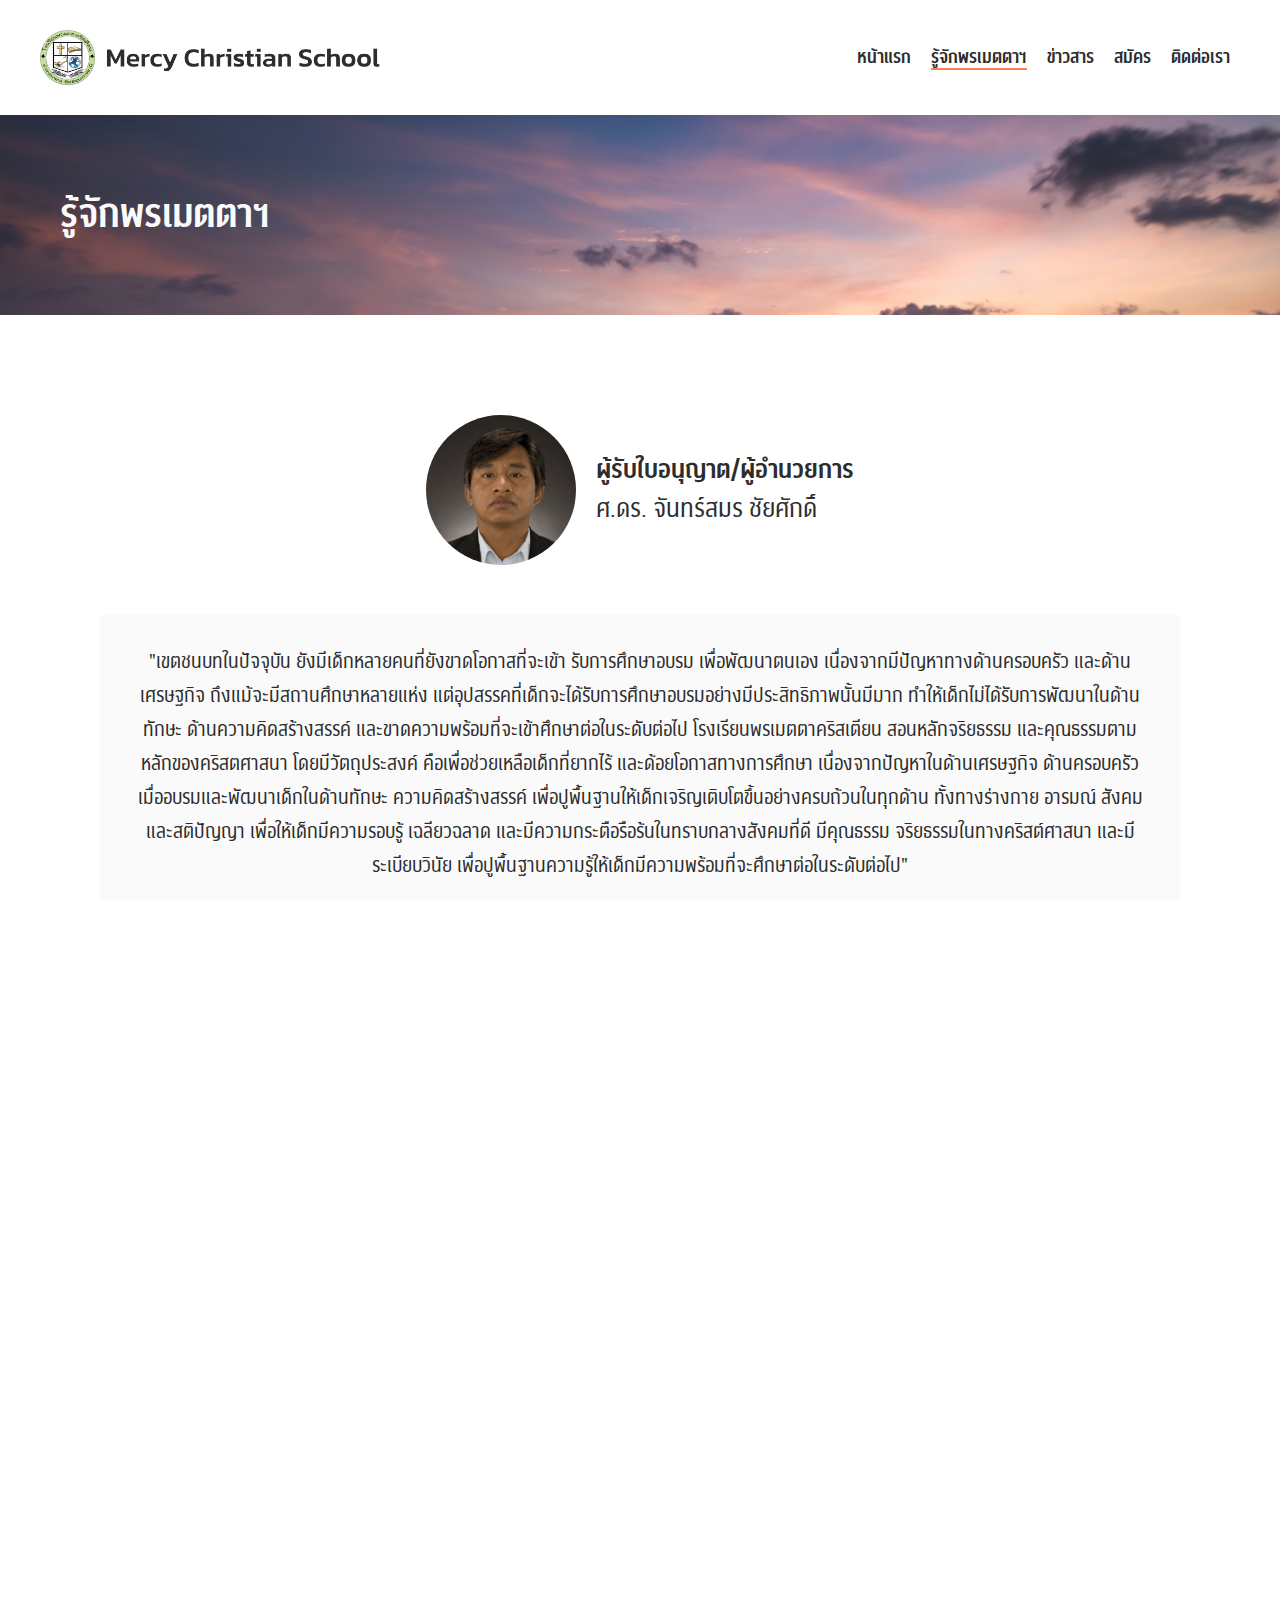
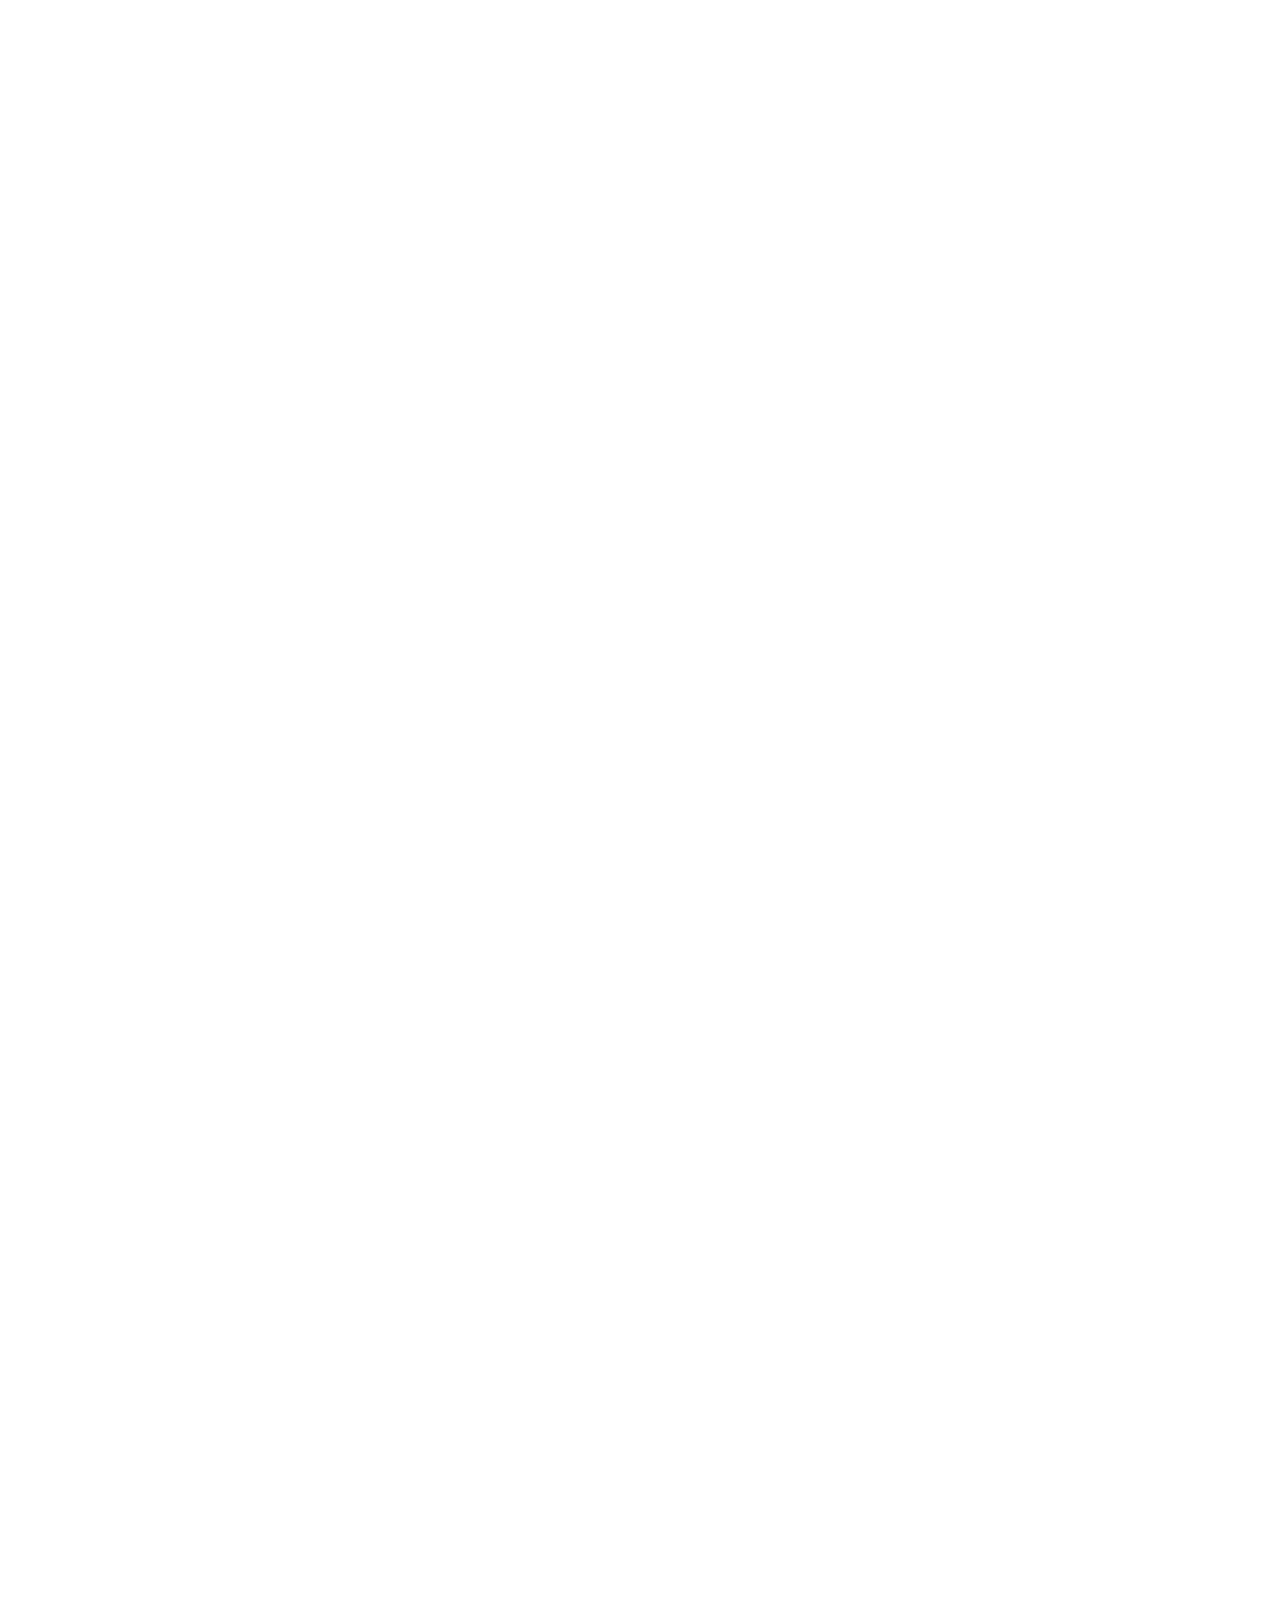
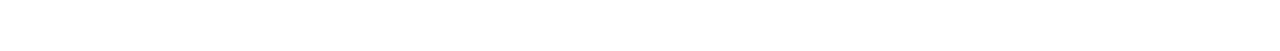
<file: about.html>
<!DOCTYPE html>
<html lang="en">
<head>
    <meta charset="UTF-8">
    <meta http-equiv="X-UA-Compatible" content="IE=edge">
    <meta name="viewport" content="width=device-width, initial-scale=1.0">
    <link rel="stylesheet" href="./assets/style.css" type="text/css">
    <link rel="stylesheet" href="https://cdnjs.cloudflare.com/ajax/libs/font-awesome/4.7.0/css/font-awesome.min.css">
    <title>Mercy Christian School</title>
</head>
<body>
    <header>
        <nav>
            <div class="nav-container">
                <div class="nav-logo"><a href="./index.html" class="nav-link"></a></div>
                <div class="nav-hamburger" onclick="toggleMenu()">
                    <div class="nav-hamburger-line"></div>
                    <div class="nav-hamburger-line"></div>
                    <div class="nav-hamburger-line"></div>
                </div>
                <ul class="nav-menu">
                    <li><a href="./index.html" class="nav-a">หน้าแรก</a></li>
                    <li><a href="#hero-about" class="nav-a current-page">รู้จักพรเมตตาฯ</a></li>
                    <li><a href="./news.html" class="nav-a">ข่าวสาร</a></li>
                    <li><a href="./registration.html" class="nav-a">สมัคร</a></li>
                    <li><a href="./contact.html" class="nav-a">ติดต่อเรา</a></li>
                </ul>
            </div>  
        </nav>
    </header>
    <section class="about-hero" id="hero-about">
        <div class="about-hero-container">
            <h1 class="hero-title">รู้จักพรเมตตาฯ</h1>
        </div>
    </section>
    <section class="about-director">
        <div class="about-director-container">
            <div class="about-director-profile">
                <img src="./assets/img/chan-profile.jpg" alt="Director of MCS">
                <div class="director-profile-text">
                    <p>ผู้รับใบอนุญาต/ผู้อำนวยการ</p>
                    <p>ศ.ดร. จันทร์สมร ชัยศักดิ์</p>
                </div>
            </div>
            <div class="director-quote">
                <p>"เขตชนบทในปัจจุบัน ยังมีเด็กหลายคนที่ยังขาดโอกาสที่จะเข้า รับการศึกษาอบรม เพื่อพัฒนาตนเอง เนื่องจากมีปัญหาทางด้านครอบครัว และด้านเศรษฐกิจ ถึงแม้จะมีสถานศึกษาหลายแห่ง แต่อุปสรรคที่เด็กจะได้รับการศึกษาอบรมอย่างมีประสิทธิภาพนั้นมีมาก ทำให้เด็กไม่ได้รับการพัฒนาในด้านทักษะ ด้านความคิดสร้างสรรค์ และขาดความพร้อมที่จะเข้าศึกษาต่อในระดับต่อไป โรงเรียนพรเมตตาคริสเตียน สอนหลักจริยธรรม และคุณธรรมตามหลักของคริสตศาสนา โดยมีวัตถุประสงค์ คือเพื่อช่วยเหลือเด็กที่ยากไร้ และด้อยโอกาสทางการศึกษา เนื่องจากปัญหาในด้านเศรษฐกิจ ด้านครอบครัว เมื่ออบรมและพัฒนาเด็กในด้านทักษะ ความคิดสร้างสรรค์ เพื่อปูพื้นฐานให้เด็กเจริญเติบโตขึ้นอย่างครบถ้วนในทุกด้าน ทั้งทางร่างกาย อารมณ์ สังคมและสติปัญญา เพื่อให้เด็กมีความรอบรู้ เฉลียวฉลาด และมีความกระตือรือร้นในทราบกลางสังคมที่ดี มีคุณธรรม จริยธรรมในทางคริสต์ศาสนา และมีระเบียบวินัย เพื่อปูพื้นฐานความรู้ให้เด็กมีความพร้อมที่จะศึกษาต่อในระดับต่อไป"</p>
            </div>
        </div>
    </section>
    <section class="about-vm">
        <div class="about-vm-container">
            <div class="vision">
                <p class="para-title">วิสัยทัศน์ของเรา</p>
                <p class="general-description">โรงเรียนพรเมตตาคริสเตียนมุ่งพัฒนาผู้เรียนให้มีความรู้ควบคู่คุณธรรม มีระเบียบวินัย รักความเป็นไทย</p>
            </div>
            <div class="mission">
                <p class="para-title">หน้าที่ของเรา</p>
                <ul class="mission-list general-description">
                    <li>พัฒนาคุณภาพผู้เรียนให้มีความรู้ความสามารถ และมีทักษะที่จำเป็นตามหลักสูตร</li>
                    <li>ส่งเสริมผู้เรียนให้เป็นคนดี มีวินัย มีคุณธรรม จริยธรรม และเป็นแบบอย่างที่ดีของสังคม</li>
                    <li>ส่งเสริมให้ผู้เรียนมีความภูมิใจในท้องถิ่น ความเป็นไทย ยอมรับที่จะอยู่ร่วมกันบนความแตกต่างและหลากหลาย อย่างมีความสุข</li>
                    <li>พัฒนาระบบบริหารจัดการของโรงเรียนโดยใช้เทคโนโลยีสารสนเทศที่มีประสิทธิภาพและจัดสภาพแวดล้อมที่เอื้อต่อการเรียนรู้</li>
                    <li>ส่งเสริมพัฒนาครูและบุคลากรทางการศึกษาให้มีศักยภาพด้านวิชาการ มีจรรยาบรรณวิชาชีพ และจัดสวัสดิการตามความเหมาะสม</li>
                    <li>พัฒนากระบวนการจัดการเรียนการสอนให้เหมาะสมกับศักยภาพของผู้เรียนโดยมีการแลกเปลี่ยนเรียนรู้เพื่อพัฒนาปรับปรุงการจัดการเรียนการสอน</li>
                    <li>ส่งเสริมให้ครูและบุคลากรทางการศึกษาใช้ สื่อ นวัตกรรม เทคโนโลยี และการวิจัย เพื่อพัฒนาปรับปรุงการจัดการเรียนรู้</li>
                </ul>
            </div>
        </div>
    </section>
    <section class="about-general-info">
        <div class="about-general-info-container">
            <div class="general-info-box">
                <p class="para-title">คำขวัญของโรงเรียน</p>
                <p class="general-description">มีวินัย ยึดมั่นในหลัก รักปัญญา แสวงหาความรู้ ควบคู่คุณธรรม</p>
            </div>
            <div class="general-info-box">
                <p class="para-title">อัตลักษณ์ของโรงเรียน</p>
                <p class="general-description">มีระเบียบวินัย ใส่ใจความสะอาด</p>
            </div>
            <div class="general-info-box">
                <p class="para-title">ปรัชญาของโรงเรียน</p>
                <p class="general-description">ความยำเกรงพระเจ้าเป็นบ่อเกิดของความรู้</p>
            </div>
            <div class="general-info-box">
                <p class="para-title">สีประจำโรงเรียน</p>
                <p class="general-description">สี ฟ้า-ส้ม</p>
            </div>
            <div class="general-info-box">
                <p class="para-title">เอกลักษณ์ของโรงเรียน</p>
                <p class="general-description">สะอาด น่าอยู่ควบคู่คุณธรรม</p>
            </div>
            <div class="general-info-box">
                <p class="para-title">ต้นไม้ประจำโรงเรียน</p>
                <p class="general-description">ต้นทองกวาว</p>
            </div>
        </div>
    </section>
    <section class="about-history">
        <div class="about-history-container">
            <p class="para-title">ประวัติโรงเรียนพรเมตตาฯ</p>
            <p class="general-description">โรงเรียนพรเมตตาคริสเตียนได้เริ่มก่อตั้งเมื่อปี พ.ศ.2544 โดยใช้ชื่อว่าโรงเรียน เอสเธอร์คริสเตียน โดยมีนักเรียนรุ่นแรกจากบ้านเด็กพรเมตตา และลูกผู้รับใช้จากพันธกิจแม่น้ำโขง และได้ก่อตั้งอย่างเป็นทางการตามมติที่ประชุมคณะกรรมการมูลนิธิพรเมตตา เมื่อวันที่ 3 เดือนมกราคม พ.ศ. 2546 โดยประธานมูลนิธิพรเมตตา ซึ่งก็คือ ศจ.ดร. จันทร์สมร ชัยศักดิ์ ต่อมาในวันที่ 16 เมษายน พ.ศ. 2547 โรงเรียนได้เสนอขอใช้แบบแปลน เพื่อจัดตั้งโรงเรียนขึ้นใหม่และได้รับอนุมัติ ภายในวันที่ 28 เมษายน พ.ศ.2547 และได้เปลี่ยนชื่อโรงเรียน พรเมตตาคริสเตียน โดยเป็นแบบแปลนอาคารเรียนและอาคารประกอบ จำนวน 3 หลัง หลังจากนั้นอาคารเรียนตามแบบแปลนดังกล่าว และได้รับอนุญาตให้ใช้อาคารเรียนในวันที่ 17 เดือนพฤษภาคม พ.ศ. 2547 หลังจากนั้นจึงได้ขออนุญาตจัดตั้งเป็นลำดับต่อไป ศจ.ดร. จันทร์สมร ชัยศักดิ์ ได้เห็นว่าในสังคมไทย เขตชนบทในปัจจุบัน ยังมีเด็กหลายคนที่ยังขาดโอกาสที่จะเข้า รับการศึกษาอบรม เพื่อพัฒนาตนเอง เนื่องจากมีปัญหาทางด้านครอบครัว และด้านเศรษฐกิจ ถึงแม้จะมีสถานศึกษาหลายแห่ง แต่อุปสรรคที่เด็กจะได้รับการศึกษาอบรมอย่างมีประสิทธิภาพนั้นมีมาก ทำให้เด็กไม่ได้รับการพัฒนาในด้านทักษะ ด้านความคิดสร้างสรรค์ และขาดความพร้อมที่จะเข้าศึกษาต่อในระดับต่อไป โรงเรียนพรเมตตาคริสเตียน สอนหลักจริยธรรม และคุณธรรมตามหลักของคริสตศาสนา โดยมีวัตถุประสงค์ คือเพื่อช่วยเหลือเด็กที่ยากไร้ และด้อยโอกาสทางการศึกษา เนื่องจากปัญหาในด้านเศรษฐกิจ ด้านครอบครัว เมื่ออบรมและพัฒนาเด็กในด้านทักษะ ความคิดสร้างสรรค์ เพื่อปูพื้นฐานให้เด็กเจริญเติบโตขึ้นอย่างครบถ้วนในทุกด้าน ทั้งทางร่างกาย อารมณ์ สังคมและสติปัญญา เพื่อให้เด็กมีความรอบรู้ เฉลียวฉลาด และมีความกระตือรือร้นในทราบกลางสังคมที่ดี มีคุณธรรม จริยธรรมในทางคริสต์ศาสนา และมีระเบียบวินัย เพื่อปูพื้นฐานความรู้ให้เด็กมีความพร้อมที่จะศึกษาต่อในระดับต่อไป ได้รับอนุญาตจัดตั้งโรงเรียนรเมตตาคริสเตียนเมื่อปี พ.ศ. 2547 เปิดสอนตั้งแต่ ระดับอนุบาล ถึงระดับ มัธยมศึกษาตอนปลาย โรงเรียนพรเมตตาคริสเตียน ตั้งอยู่เลขที่ 66 หมู่ 12 บ้านนาอาลอน ตำบล พะลาน อำเภอ นาตาล จังหวัดอุบลราชธานี รหัสไปรษณีย์ 34170 โทรศัพท์ 081-185-1414, 081-185-1313 ตั้งอยู่ในเขตพื้นที่การศึกษา สำนักงานเขตพื้นที่การศึกษาประถมศึกษาอุบลราชธานี เขต 2 สภาพพื้นที่เขตบริการและการกำหนดยุทธศาสตร์ตามนโยบาย โรงเรียนพรเมตตาคริสเตียน สังกัด สำนักงานเขตพื้นที่การศึกษาประถมศึกษาอุบลราชธานี เขต 2 สำนักงานคณะกรรมการการศึกษาเอกชน กระทรวงศึกษาธิการ ตั้งอยู่ เลขที่ 66 หมู่ 12 ตำบลพะลาน อำเภอนาตาล จังหวัดอุบลราชธานี รหัสไปรษณีย์ 34170 ตั้งอยู่บนเนินเขาเล็กๆๆ อากาศปลอดโปร่ง มีต้นไม้ใหญ่จำนวนมากรอบๆ บริเวณโรงเรียน ส่วนมากบริเวณโรงเรียนเป็นที่โล่ง ที่ตั้งโรงเรียนห่างจากแม่น้ำโขงประมาณ 1 กม. บริเวณใกล้เคียงเป็นหมู่บ้านรายล้อม ได้แก่บ้านนาอาลอน บ้านนาทราย บ้านปากแซง เป็นต้น</p>
        </div>
    </section>
    <footer>
        <div class="footer-container">
            <div class="footer-left">
                <img src="./assets/img/mcs-logo.png" alt="mcs logo">
                <div class="footer-left-text">
                    <p>โรงเรียนพรเมตตาคริสเตียน</p>
                    <p>66 หมู่ 12 บ้านนาอาลอน ตำบลพะลาน อำเภอนาตาล จังหวัดอุบลราชธานี 34170</p>
                    <p>โทร: 0982492362 | อีเมล: info@mercy.ac.th</p>
                </div>
            </div>
            <div class="footer-right">
                <div class="footer-media-btn">
                    <a href="#" class="footer-media-link">Line</a>
                    <a href="https://www.facebook.com/MercyChristianSchool" class="footer-media-link" target="_blank">Facebook</a>
                </div>
                <p class="footer-credit"><em>© 2023 Mercy Christian School All rights reserved.</em></p>
            </div>
        </div>
    </footer>
    <script src="./assets/js/script.js"></script>
</body>
</html>
</file>
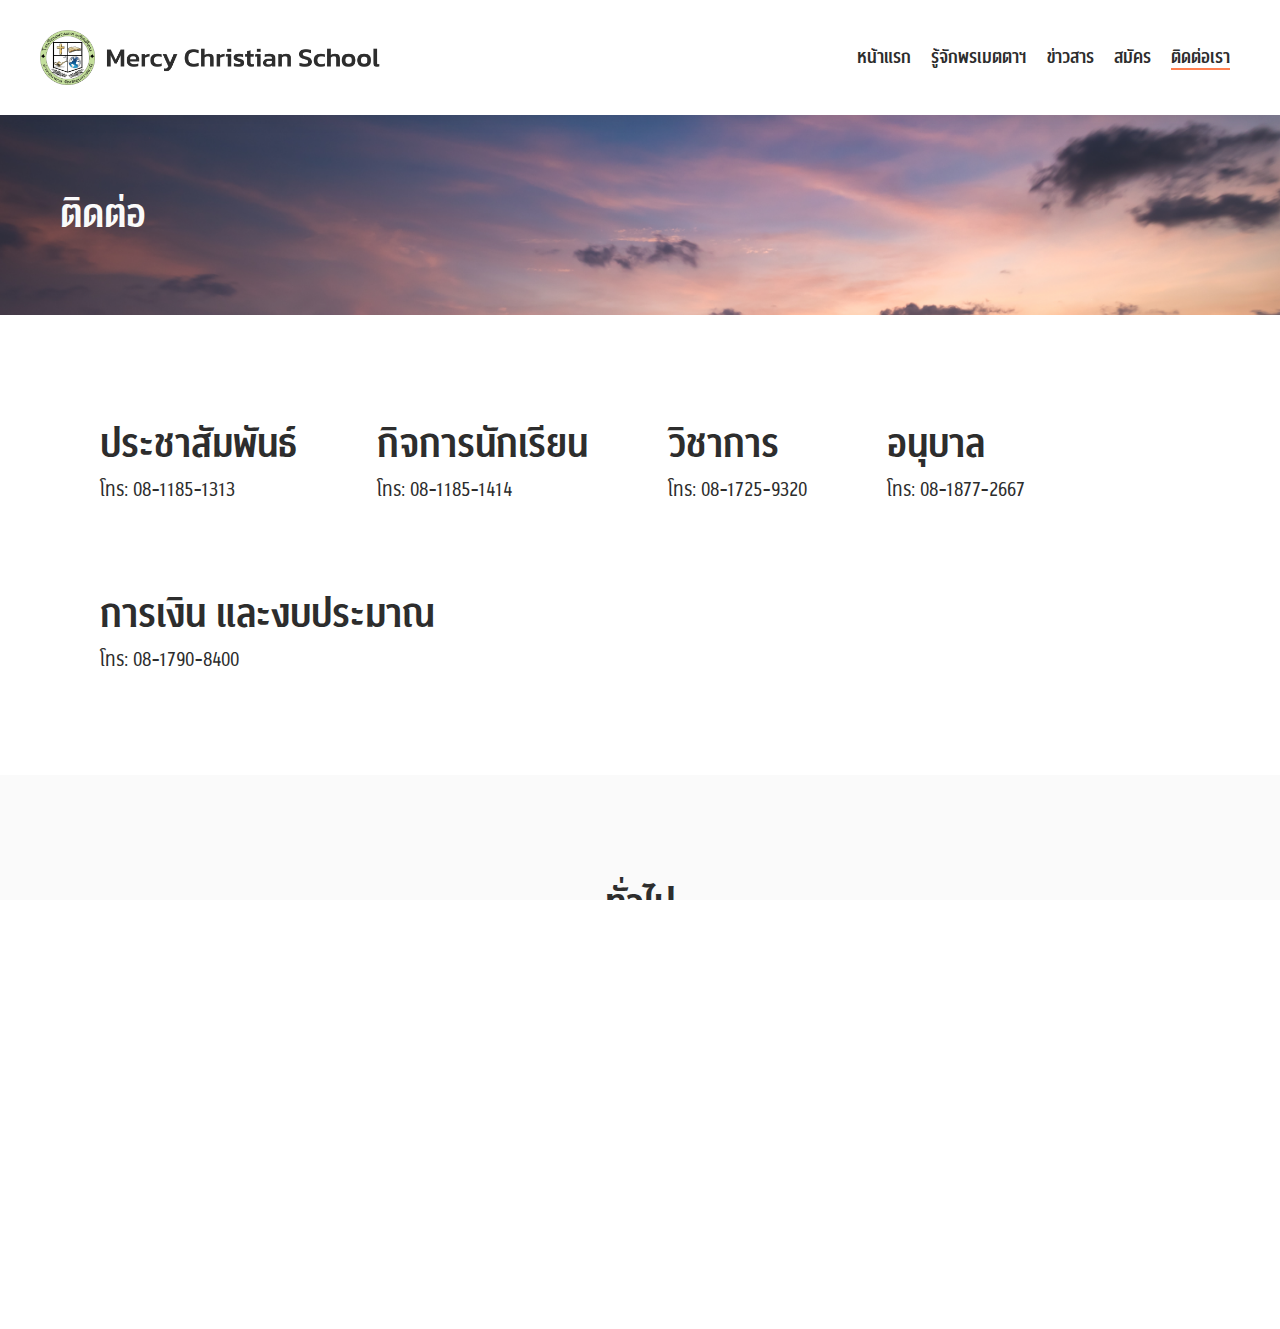
<file: contact.html>
<!DOCTYPE html>
<html lang="en">
<head>
    <meta charset="UTF-8">
    <meta http-equiv="X-UA-Compatible" content="IE=edge">
    <meta name="viewport" content="width=device-width, initial-scale=1.0">
    <link rel="stylesheet" href="./assets/style.css" type="text/css">
    <link rel="stylesheet" href="https://cdnjs.cloudflare.com/ajax/libs/font-awesome/4.7.0/css/font-awesome.min.css">
    <title>Mercy Christian School</title>
</head>
<body>
    <header>
        <nav>
            <div class="nav-container">
                <div class="nav-logo"><a href="./index.html" class="nav-link"></a></div>
                <div class="nav-hamburger" onclick="toggleMenu()">
                    <div class="nav-hamburger-line"></div>
                    <div class="nav-hamburger-line"></div>
                    <div class="nav-hamburger-line"></div>
                </div>
                <ul class="nav-menu">
                    <li><a href="./index.html" class="nav-a">หน้าแรก</a></li>
                    <li><a href="./about.html" class="nav-a">รู้จักพรเมตตาฯ</a></li>
                    <li><a href="./news.html" class="nav-a">ข่าวสาร</a></li>
                    <li><a href="./registration.html" class="nav-a">สมัคร</a></li>
                    <li><a href="#hero-contact" class="nav-a current-page">ติดต่อเรา</a></li>
                </ul>
            </div>  
        </nav>
    </header>
    <section class="contact-hero" id="hero-contact">
        <div class="contact-hero-container">
            <h1 class="hero-title">ติดต่อ</h1>
        </div>
    </section>
    <section class="contact-main">
        <div class="contact-main-container">
            <div class="contact-box contact-box-1">
                <p class="hero-title">ประชาสัมพันธ์</p>
                <p class="general-description">โทร: 08-1185-1313</p>
            </div>
            <div class="contact-box contact-box-2">
                <p class="hero-title">กิจการนักเรียน</p>
                <p class="general-description">โทร: 08-1185-1414</p>
            </div>
            <div class="contact-box contact-box-3">
                <p class="hero-title">วิชาการ</p>
                <p class="general-description">โทร: 08-1725-9320</p>
            </div>
            <div class="contact-box contact-box-4">
                <p class="hero-title">อนุบาล</p>
                <p class="general-description">โทร: 08-1877-2667</p>
            </div>
            <div class="contact-box contact-box-5">
                <p class="hero-title">การเงิน และงบประมาณ</p>
                <p class="general-description">โทร: 08-1790-8400</p>
            </div>
        </div>
    </section>
    <section class="contact-main-2">
        <div class="contact-main-2-container">
            <div class="contact-box contact-box-6">
                <p class="hero-title">ทั่วไป</p>
                <p class="general-description">โทร: 08-1185-1313</p>
            </div>
        </div>
    </section>
    <footer>
        <div class="footer-container">
            <div class="footer-left">
                <img src="./assets/img/mcs-logo.png" alt="mcs logo">
                <div class="footer-left-text">
                    <p>โรงเรียนพรเมตตาคริสเตียน</p>
                    <p>66 หมู่ 12 บ้านนาอาลอน ตำบลพะลาน อำเภอนาตาล จังหวัดอุบลราชธานี 34170</p>
                    <p>โทร: 0982492362 | อีเมล: info@mercy.ac.th</p>
                </div>
            </div>
            <div class="footer-right">
                <div class="footer-media-btn">
                    <a href="#" class="footer-media-link">Line</a>
                    <a href="https://www.facebook.com/MercyChristianSchool" class="footer-media-link" target="_blank">Facebook</a>
                </div>
                <p class="footer-credit"><em>© 2023 Mercy Christian School All rights reserved.</em></p>
            </div>
        </div>
    </footer>
    <script src="./assets/js/script.js"></script>
</body>
</html>
</file>
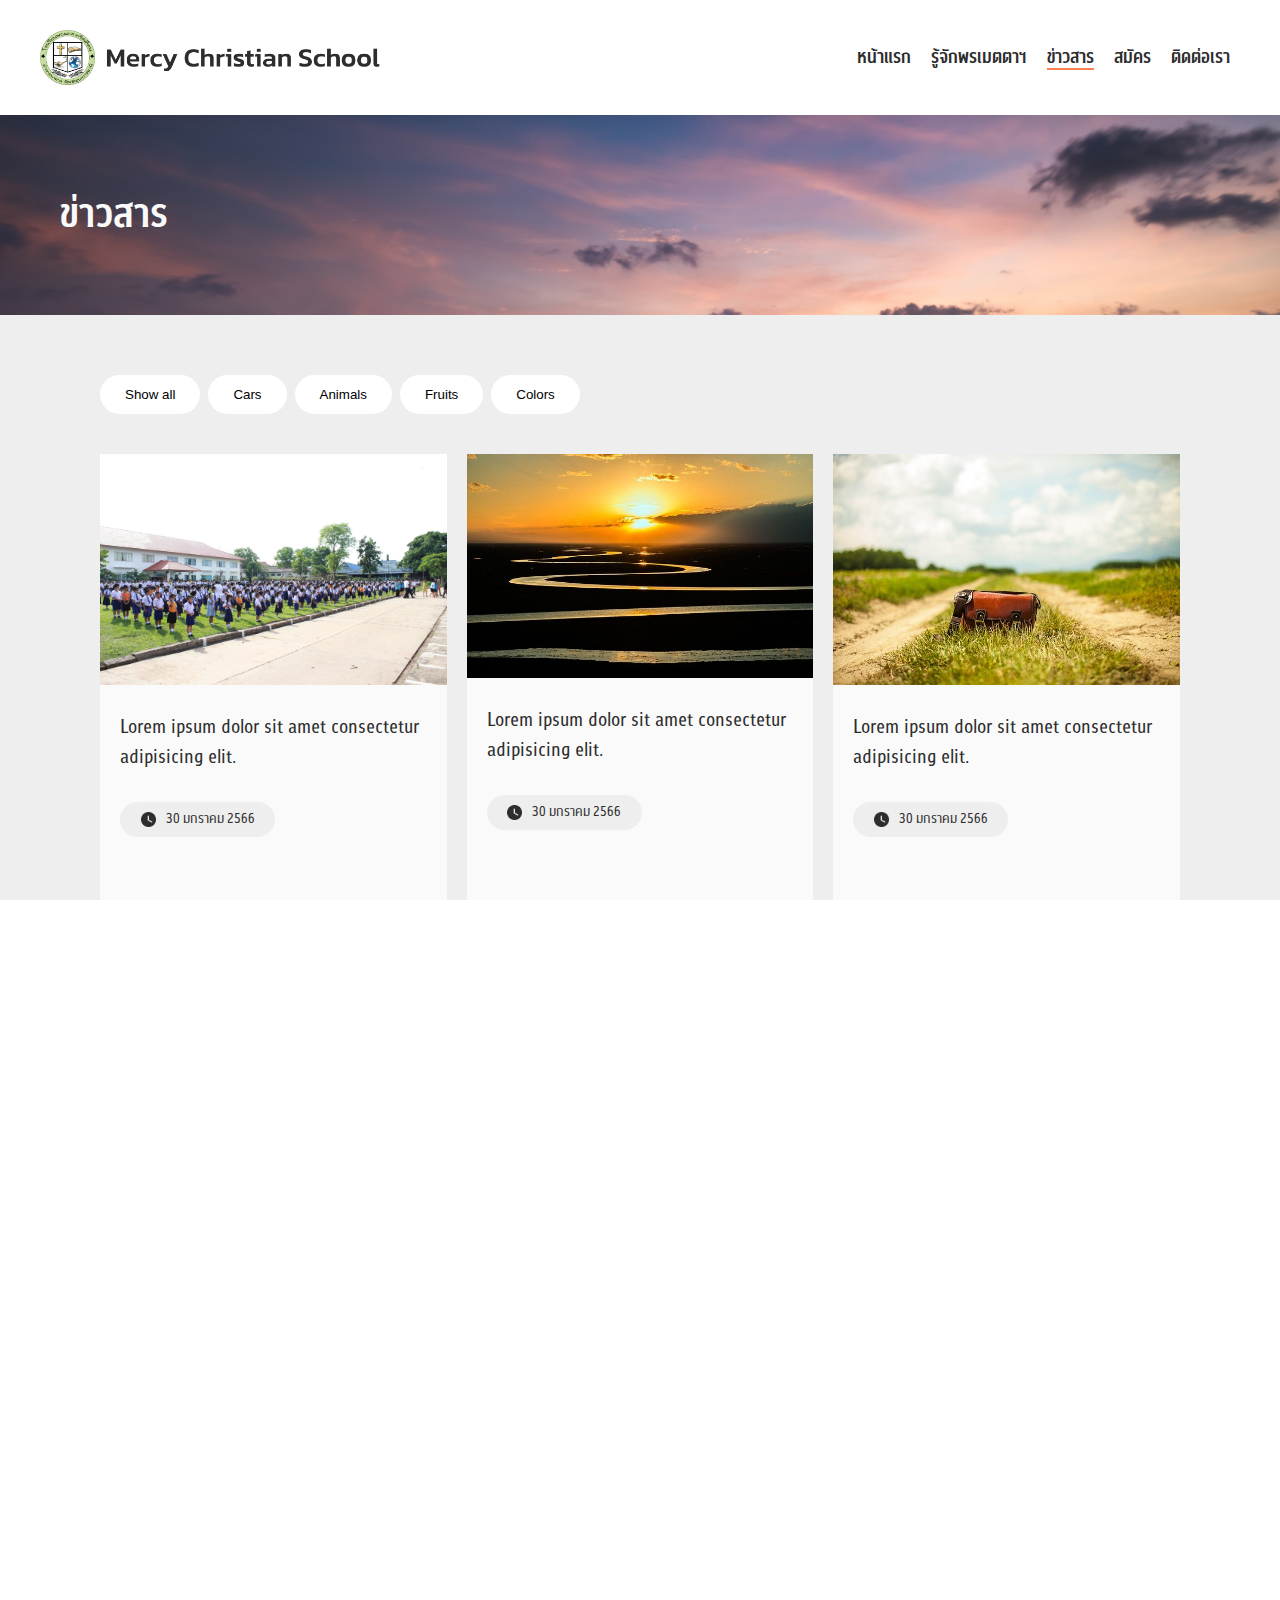
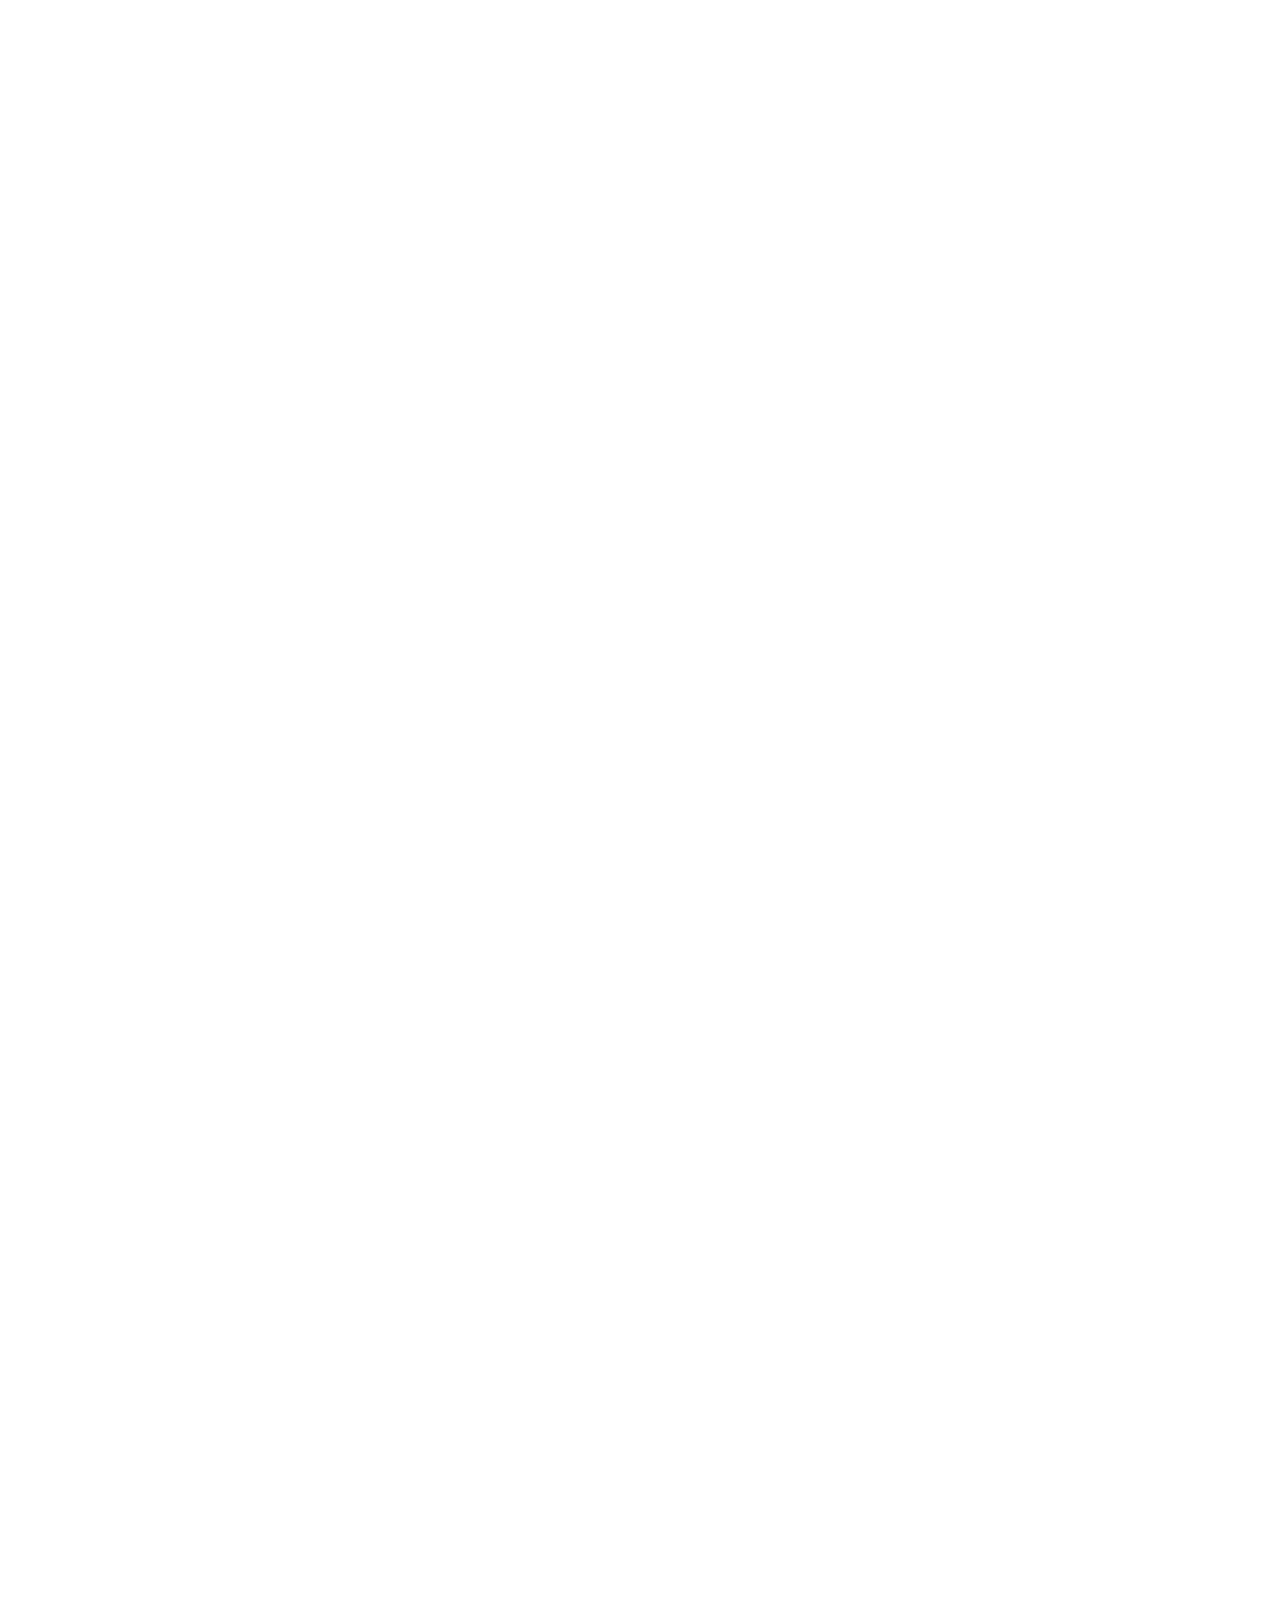
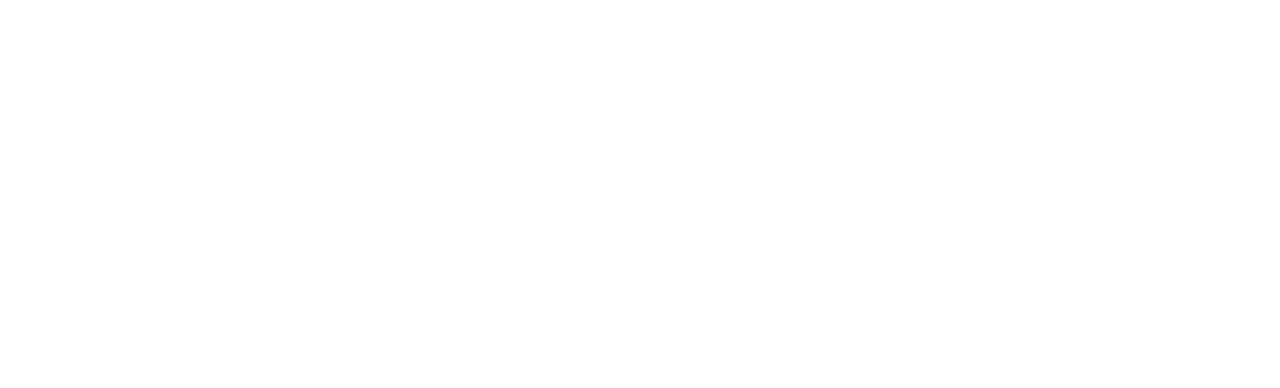
<file: news.html>
<!DOCTYPE html>
<html lang="en">
<head>
    <meta charset="UTF-8">
    <meta http-equiv="X-UA-Compatible" content="IE=edge">
    <meta name="viewport" content="width=device-width, initial-scale=1.0">
    <link rel="stylesheet" href="./assets/style.css" type="text/css">
    <link rel="stylesheet" href="https://cdnjs.cloudflare.com/ajax/libs/font-awesome/4.7.0/css/font-awesome.min.css">
    <title>Mercy Christian School</title>
</head>
<body>
    <header>
        <nav>
            <div class="nav-container">
                <div class="nav-logo"><a href="./index.html" class="nav-link"></a></div>
                <div class="nav-hamburger" onclick="toggleMenu()">
                    <div class="nav-hamburger-line"></div>
                    <div class="nav-hamburger-line"></div>
                    <div class="nav-hamburger-line"></div>
                </div>
                <ul class="nav-menu">
                    <li><a href="./index.html" class="nav-a">หน้าแรก</a></li>
                    <li><a href="./about.html" class="nav-a">รู้จักพรเมตตาฯ</a></li>
                    <li><a href="#hero-news" class="nav-a current-page">ข่าวสาร</a></li>
                    <li><a href="./registration.html" class="nav-a">สมัคร</a></li>
                    <li><a href="./contact.html" class="nav-a">ติดต่อเรา</a></li>
                </ul>
            </div>  
        </nav>
    </header>
    <section class="news-hero" id="hero-news">
        <div class="news-hero-container">
            <h1 class="hero-title">ข่าวสาร</h1>
        </div>
    </section>
    <section class="news-main">
        <div class="news-main-container">
            <div id="myBtnContainer">
                <button class="btn" onclick="filterSelection('all')"> Show all</button>
                <button class="btn" onclick="filterSelection('cars')"> Cars</button>
                <button class="btn" onclick="filterSelection('animals')"> Animals</button>
                <button class="btn" onclick="filterSelection('fruits')"> Fruits</button>
                <button class="btn" onclick="filterSelection('colors')"> Colors</button>
              </div>
              <div class="news-box-container">
                <div class="filterDiv cars show">
                    <div class="news-box-img">
<!-- /// For Editor /// -->
                        <img src="./assets/img/hero-img.jpg" alt="">    
                    </div>
                    <div class="news-box-text">
<!-- /// For Editor /// -->
                        <a href="./assets/blog/blog-28-01-66-0001.html">Lorem ipsum dolor sit amet consectetur adipisicing elit.</a>
                        <div class="news-date-stamp">
                            <img src="./assets/img/clock.png" alt="a clock">
                            <p class="news-date">30 มกราคม 2566</p>
                        </div>
                    </div>
                </div>
                <div class="filterDiv colors fruits show">
                    <div class="news-box-img">
<!-- /// For Editor /// -->
                        <img src="./assets/img/template/50e7dc434b56b10ff3d8992cc12c30771037dbf852547941742a79dc9e4a_640.jpg" alt="">    
                    </div>
                    <div class="news-box-text">
<!-- /// For Editor /// -->
                        <a href="#">Lorem ipsum dolor sit amet consectetur adipisicing elit.</a>
                        <div class="news-date-stamp">
                            <img src="./assets/img/clock.png" alt="a clock">
                            <p class="news-date">30 มกราคม 2566</p>
                        </div>
                    </div>
                </div>
                <div class="filterDiv cars show">
                    <div class="news-box-img">
<!-- /// For Editor /// -->
                        <img src="./assets/img/template/52e0d242435ab10ff3d8992cc12c30771037dbf852547941742a78d59e4f_640.jpg" alt="">    
                    </div>
                    <div class="news-box-text">
<!-- /// For Editor /// -->
                        <a href="#">Lorem ipsum dolor sit amet consectetur adipisicing elit.</a>
                        <div class="news-date-stamp">
                            <img src="./assets/img/clock.png" alt="a clock">
                            <p class="news-date">30 มกราคม 2566</p>
                        </div>
                    </div>
                </div>
                <div class="filterDiv colors show">
                    <div class="news-box-img">
<!-- /// For Editor /// -->
                        <img src="./assets/img/template/53e0d0464e5aad14f1dc8460962e33791c3ad6e04e50744172277fd79345c1_640.jpg" alt="">    
                    </div>
                    <div class="news-box-text">
<!-- /// For Editor /// -->
                        <a href="#">Lorem ipsum dolor sit amet consectetur adipisicing elit.</a>
                        <div class="news-date-stamp">
                            <img src="./assets/img/clock.png" alt="a clock">
                            <p class="news-date">30 มกราคม 2566</p>
                        </div>
                    </div>
                </div>
                <div class="filterDiv cars animals show">
                    <div class="news-box-img">
<!-- /// For Editor /// -->
                        <img src="./assets/img/template/53e1d2474c53a814f1dc8460962e33791c3ad6e04e50744074267bd29e45c4_640.jpg" alt="">    
                    </div>
                    <div class="news-box-text">
<!-- /// For Editor /// -->
                        <a href="#">Lorem ipsum dolor sit amet consectetur adipisicing elit.</a>
                        <div class="news-date-stamp">
                            <img src="./assets/img/clock.png" alt="a clock">
                            <p class="news-date">30 มกราคม 2566</p>
                        </div>
                    </div>
                </div>
                <div class="filterDiv colors show">
                    <div class="news-box-img">
<!-- /// For Editor /// -->
                        <img src="./assets/img/template/54e7d04a4d55b10ff3d8992cc12c30771037dbf85257714d702672d7934f_640.jpg" alt="">    
                    </div>
                    <div class="news-box-text">
<!-- /// For Editor /// -->
                        <a href="#">Lorem ipsum dolor sit amet consectetur adipisicing elit.</a>
                        <div class="news-date-stamp">
                            <img src="./assets/img/clock.png" alt="a clock">
                            <p class="news-date">30 มกราคม 2566</p>
                        </div>
                    </div>
                </div>
                <div class="filterDiv animals show">
                    <div class="news-box-img">
<!-- /// For Editor /// -->
                        <img src="./assets/img/template/57e2d5454351a814f1dc8460962e33791c3ad6e04e50744172287ed39248c4_640.jpg" alt="">    
                    </div>
                    <div class="news-box-text">
<!-- /// For Editor /// -->
                        <a href="#">Lorem ipsum dolor sit amet consectetur adipisicing elit.</a>
                        <div class="news-date-stamp">
                            <img src="./assets/img/clock.png" alt="a clock">
                            <p class="news-date">30 มกราคม 2566</p>
                        </div>
                    </div>
                </div>
                <div class="filterDiv animals show">
                    <div class="news-box-img">
<!-- /// For Editor /// -->
                        <img src="./assets/img/template/57e4d6434a53ae14f1dc8460962e33791c3ad6e04e50744075287bd49449c6_640.jpg" alt="">    
                    </div>
                    <div class="news-box-text">
<!-- /// For Editor /// -->
                        <a href="#">Lorem ipsum dolor sit amet consectetur adipisicing elit.</a>
                        <div class="news-date-stamp">
                            <img src="./assets/img/clock.png" alt="a clock">
                            <p class="news-date">30 มกราคม 2566</p>
                        </div>
                    </div>
                </div>
                <div class="filterDiv fruits show">
                    <div class="news-box-img">
<!-- /// For Editor /// -->
                        <img src="./assets/img/template/54e8d742495aa414f1dc8460962e33791c3ad6e04e507440742a7ad6944bc3_640.jpg" alt="">    
                    </div>
                    <div class="news-box-text">
<!-- /// For Editor /// -->
                        <a href="#">Lorem ipsum dolor sit amet consectetur adipisicing elit.</a>
                        <div class="news-date-stamp">
                            <img src="./assets/img/clock.png" alt="a clock">
                            <p class="news-date">30 มกราคม 2566</p>
                        </div>
                    </div>
                </div>
                <div class="filterDiv fruits animals show">
                    <div class="news-box-img">
<!-- /// For Editor /// -->
                        <img src="./assets/img/template/55e6d4434956a414f1dc8460962e33791c3ad6e04e50744077297bd5914bc6_640.jpg" alt="">    
                    </div>
                    <div class="news-box-text">
<!-- /// For Editor /// -->
                        <a href="#">Lorem ipsum dolor sit amet consectetur adipisicing elit.</a>
                        <div class="news-date-stamp">
                            <img src="./assets/img/clock.png" alt="a clock">
                            <p class="news-date">30 มกราคม 2566</p>
                        </div>
                    </div>
                </div>
                <div class="filterDiv fruits show">
                    <div class="news-box-img">
<!-- /// For Editor /// -->
                        <img src="./assets/img/template/57e4d6434a53ae14f1dc8460962e33791c3ad6e04e50744075287bd49449c6_640.jpg" alt="">    
                    </div>
                    <div class="news-box-text">
<!-- /// For Editor /// -->
                        <a href="#">Lorem ipsum dolor sit amet consectetur adipisicing elit.</a>
                        <div class="news-date-stamp">
                            <img src="./assets/img/clock.png" alt="a clock">
                            <p class="news-date">30 มกราคม 2566</p>
                        </div>
                    </div>
                </div>
                <div class="filterDiv fruits show">
                    <div class="news-box-img">
<!-- /// For Editor /// -->
                        <img src="./assets/img/template/hot-air-balloon-736879_640.jpg" alt="">    
                    </div>
                    <div class="news-box-text">
<!-- /// For Editor /// -->
                        <a href="#">Lorem ipsum dolor sit amet consectetur adipisicing elit.</a>
                        <div class="news-date-stamp">
                            <img src="./assets/img/clock.png" alt="a clock">
                            <p class="news-date">30 มกราคม 2566</p>
                        </div>
                    </div>
                </div>
                <div class="filterDiv animals show">
                    <div class="news-box-img">
<!-- /// For Editor /// -->
                        <img src="./assets/img/template/54e6dc464856af14f1dc8460962e33791c3ad6e04e50744172277ed79044cd_640.jpg" alt="">    
                    </div>
                    <div class="news-box-text">
<!-- /// For Editor /// -->
                        <a href="#">Lorem ipsum dolor sit amet consectetur adipisicing elit.</a>
                        <div class="news-date-stamp">
                            <img src="./assets/img/clock.png" alt="a clock">
                            <p class="news-date">30 มกราคม 2566</p>
                        </div>
                    </div>
                </div>
              </div>
        </div>
    </section>
    <footer>
        <div class="footer-container">
            <div class="footer-left">
                <img src="./assets/img/mcs-logo.png" alt="mcs logo">
                <div class="footer-left-text">
                    <p>โรงเรียนพรเมตตาคริสเตียน</p>
                    <p>66 หมู่ 12 บ้านนาอาลอน ตำบลพะลาน อำเภอนาตาล จังหวัดอุบลราชธานี 34170</p>
                    <p>โทร: 0982492362 | อีเมล: info@mercy.ac.th</p>
                </div>
            </div>
            <div class="footer-right">
                <div class="footer-media-btn">
                    <a href="#" class="footer-media-link">Line</a>
                    <a href="https://www.facebook.com/MercyChristianSchool" class="footer-media-link" target="_blank">Facebook</a>
                </div>
                <p class="footer-credit"><em>© 2023 Mercy Christian School All rights reserved.</em></p>
            </div>
        </div>
    </footer>
    <script src="./assets/js/script.js"></script>
</body>
</html>
</file>
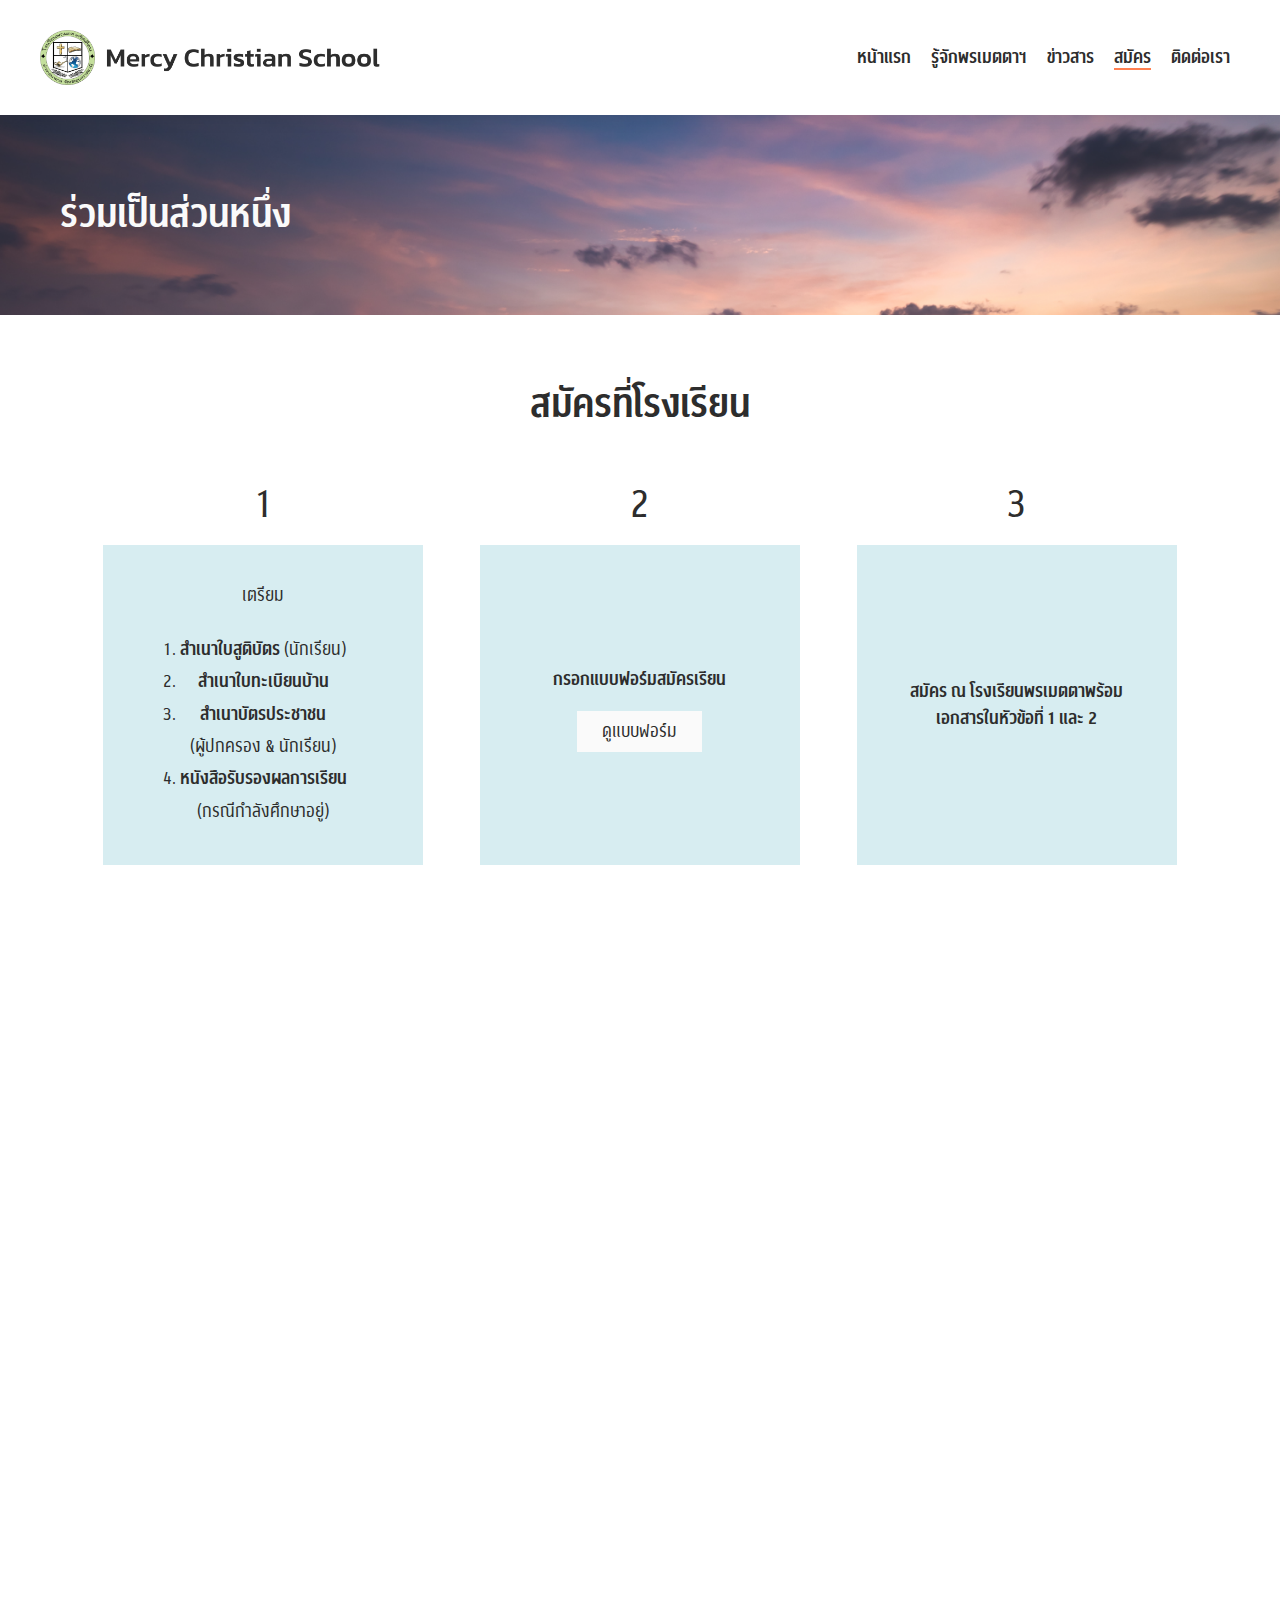
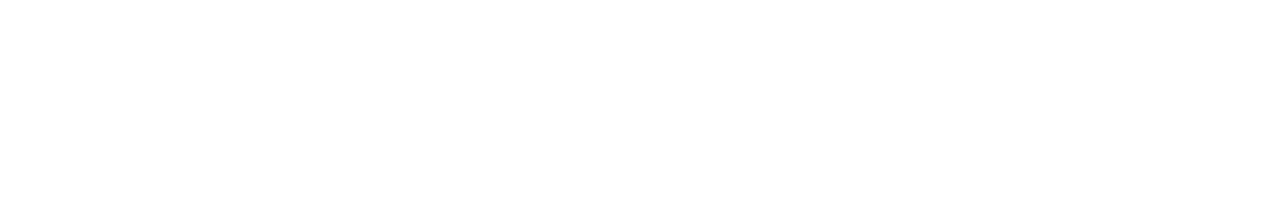
<file: registration.html>
<!DOCTYPE html>
<html lang="en">
<head>
    <meta charset="UTF-8">
    <meta http-equiv="X-UA-Compatible" content="IE=edge">
    <meta name="viewport" content="width=device-width, initial-scale=1.0">
    <link rel="stylesheet" href="./assets/style.css" type="text/css">
    <link rel="stylesheet" href="https://cdnjs.cloudflare.com/ajax/libs/font-awesome/4.7.0/css/font-awesome.min.css">
    <title>Mercy Christian School</title>
</head>
<body>
    <header>
        <nav>
            <div class="nav-container">
                <div class="nav-logo"><a href="./index.html" class="nav-link"></a></div>
                <div class="nav-hamburger" onclick="toggleMenu()">
                    <div class="nav-hamburger-line"></div>
                    <div class="nav-hamburger-line"></div>
                    <div class="nav-hamburger-line"></div>
                </div>
                <ul class="nav-menu">
                    <li><a href="./index.html" class="nav-a">หน้าแรก</a></li>
                    <li><a href="./about.html" class="nav-a">รู้จักพรเมตตาฯ</a></li>
                    <li><a href="./news.html" class="nav-a">ข่าวสาร</a></li>
                    <li><a href="#hero-reg" class="nav-a current-page">สมัคร</a></li>
                    <li><a href="./contact.html" class="nav-a">ติดต่อเรา</a></li>
                </ul>
            </div>  
        </nav>
    </header>
    <section class="reg-hero" id="hero-reg">
        <div class="reg-hero-container">
            <h1 class="hero-title">ร่วมเป็นส่วนหนึ่ง</h1>
        </div>
    </section>
    <section class="at-school-reg">
        <div class="at-school-reg-container">
            <h1 class="hero-title">สมัครที่โรงเรียน</h1>
            <div class="at-school-reg-boxes">
                <div class="reg-box reg-box-1">
                    <p class="reg-process">1</p>
                    <div class="reg-box-bottom-text reg-box-1">
                        <p>เตรียม</p>
                        <ol>
                            <li><strong>สำเนาใบสูติบัตร </strong>(นักเรียน)</li>
                            <li><strong>สำเนาใบทะเบียนบ้าน </strong></li>
                            <li><strong>สำเนาบัตรประชาชน </strong><br>(ผู้ปกครอง & นักเรียน)</li>
                            <li><strong>หนังสือรับรองผลการเรียน </strong><br>(กรณีกำลังศึกษาอยู่)</li>
                        </ol>
                    </div>
                </div>
                <div class="reg-box reg-box-2">
                    <p class="reg-process">2</p>
                    <div class="reg-box-bottom-text reg-box-2">
                        <p><strong>กรอกแบบฟอร์มสมัครเรียน</strong></p>
                        <div class="reg-box-btn">
                            <a href="https://a3de2a5f-975b-4484-9ca2-7e6a4bb35496.filesusr.com/ugd/800de7_f2f68ca564f847c2b8a0f5d2ecedc554.pdf" target="_blank">ดูแบบฟอร์ม</a>
                        </div>
                    </div>
                </div>
                <div class="reg-box reg-box-3">
                    <p class="reg-process">3</p>
                    <div class="reg-box-bottom-text reg-box-3">
                        <p><strong>สมัคร ณ โรงเรียนพรเมตตาพร้อมเอกสารในหัวข้อที่ 1 และ 2</strong></p>
                    </div>
                </div>
            </div>
        </div>
    </section>
    <section class="online-reg">
        <div class="online-reg-container">
            <h1 class="hero-title">สมัครออนไลน์</h1>
            <div class="online-reg-boxes">
                <div class="reg-box reg-box-4">
                    <p class="reg-process">1</p>
                    <div class="reg-box-bottom-text reg-box-4">
                        <p><strong>กรอกแบบฟอร์มสมัครเรียน</strong></p>
                        <div class="reg-box-btn">
                            <a href="https://docs.google.com/forms/d/e/1FAIpQLSfw77rE0Eow6BucVPJ2RQae-7vWOKc-Z2AT9sPxun8R4DBzGw/viewform" target="_blank">ดูแบบฟอร์ม</a>
                        </div>
                    </div>
                </div>
            </div>
        </div>
    </section>
    <footer>
        <div class="footer-container">
            <div class="footer-left">
                <img src="./assets/img/mcs-logo.png" alt="mcs logo">
                <div class="footer-left-text">
                    <p>โรงเรียนพรเมตตาคริสเตียน</p>
                    <p>66 หมู่ 12 บ้านนาอาลอน ตำบลพะลาน อำเภอนาตาล จังหวัดอุบลราชธานี 34170</p>
                    <p>โทร: 0982492362 | อีเมล: info@mercy.ac.th</p>
                </div>
            </div>
            <div class="footer-right">
                <div class="footer-media-btn">
                    <a href="#" class="footer-media-link">Line</a>
                    <a href="https://www.facebook.com/MercyChristianSchool" class="footer-media-link" target="_blank">Facebook</a>
                </div>
                <p class="footer-credit"><em>© 2023 Mercy Christian School All rights reserved.</em></p>
            </div>
        </div>
    </footer>
    <script src="./assets/js/script.js"></script>
</body>
</html>
</file>
<file: assets/style.css>
@font-face {
    font-family: 'chula';
    src: url('./css/font/chula-font/CHULALONGKORNReg.otf') format("truetype");
    font-weight: normal;
}

@font-face {
    font-family: 'chula';
    src: url('./css/font/chula-font/CHULALONGKORNBold.otf') format("truetype");
    font-weight: bold;
}

* {
    padding: 0;
    margin: 0;
    box-sizing: border-box;
}

html,
body {
    scroll-behavior: smooth;
    scroll-padding: 10rem;
    padding: 0;
    margin: 0;
    width: 100%;
    height: 100%;
    overflow-x: hidden;
    animation: initial-opacity 0.6s ease-in;
}

body {
    font-family: 'chula', Arial, Helvetica;
    font-size: 16px;
    color: #2d2d2d;
    background-color: #fff;
}

.hero-main,
.about-hero,
footer,
.about-director,
.about-vm,
.about-general-info,
.about-history,
.news-hero,
.news-main,
.reg-hero,
.at-school-reg,
.online-reg,
.contact-hero,
.contact-main,
.contact-main-2,
.blog-header,
.blog-img {
    position: relative;
    top: 115px;
}

.welcome-index,
.index-calendar {
    position: relative;
    top: 80px;
}

.hero-title {
    font-size: 2.5rem;
    color: #fafafa;
}

.para-title {
    font-size: 1.625rem;
    font-weight: bold;
    margin-bottom: 8px;
}

.general-description {
    font-size: 1.25rem;
}

/* ---------- nav section ------------ */

nav {
    position: fixed;
    top: 0;
    left: 0;
    width: 100%;
    z-index: 99;
}
  
.nav-container {
    display: flex;
    justify-content: space-between;
    align-items: center;
    padding: 30px 40px;
    box-shadow: 0px 0px 25px -10px rgba(0, 0, 0, 0.25);
    background-color: #fff;
}

.nav-logo {
    background: url("./img/logo-main-horizontal.png");
    width: 340px;
    height: 55px;
    background-size: cover;
    margin-right: 20px;
}

.nav-link {
    position: absolute;
    width: 340px;
    height: 55px;
}

.nav-a {
    position: relative;
    text-decoration: none;
    color: #2d2d2d;
    font-size: 1.125rem;
    font-weight: bold;
}

.nav-a::before {
    content: " ";
    position: absolute;
    width: 0;
    height: 2px;
    transform-origin: left;
    bottom: 0;
    background-color: coral;
}

.nav-a:hover::before {
    width: 100%;
    transform-origin: left;
    transition: 0.4s ease;
}

.current-page::before {
    content: " ";
    position: absolute;
    width: 100%;
    height: 2px;
    transform-origin: left;
    bottom: 0;
    background-color: coral;
}
  
.nav-hamburger {
    cursor: pointer;
    display: none;
}
  
.nav-hamburger-line {
    width: 25px;
    height: 2px;
    background-color: #2d2d2d;
    margin: 5px 0;
}
  
.nav-menu {
    list-style: none;
    display: flex;
    align-items: center;
}
  
.nav-menu li {
    padding: 10px;
    background-color: #fff;
}
  
.nav-menu li a {
    color: #2d2d2d;
    text-decoration: none;

}

@media (max-width: 840px) {
    .nav-hamburger {
        display: block;
    }

    .nav-menu {
        z-index: -1;
        top: 100%;
        left: 0;
        width: 100%;
        position: absolute;
        transform: translateY(-100%);
        padding: 40px;
    }
    .nav-menu.active {
        transform: translateY(0%);
        transition: 0.25s ease;
        padding: 40px;
        background-color: #fafafa;
    }

    .nav-menu.active > li {
        background-color: #fafafa;
    }
}

/* ------------------ HOME PAGE ------------------- */

/* ---------- hero section ----------- */

/* --- Slider --- */

/* Slideshow container */
.slideshow-container {
    max-width: 100%;
    max-height: 600px;
    overflow: hidden;
    position: relative;
    margin: auto;
  }
  
  /* Hide the images by default */
  .mySlides {
    display: none;
  }

  .mySlides > img {
    width: 100%;
  }

  .hero-news-btn-link > a {
    text-decoration: none;
    color: #2d2d2d;
    background-color: #fafafa;
    padding: 8px 45px;
    font-size: 1rem;
    position: absolute;
    bottom: 40px;
    right: 40px;
}

.hero-news-btn-link > a:hover {
    color: #fafafa;
    background-color: #2d2d2d;
    transition: 0.25s;
}

/* Next & previous buttons */
.prev, .next {
    cursor: pointer;
    position: absolute;
    top: 50%;
    width: auto;
    padding: 16px;
    margin: -22px 20px 0;
    color: #fafafa;
    background-color: #2d2d2d50;
    font-weight: bold;
    font-size: 18px;
    transition: 0.6s ease;
    border-radius: 3px;
    user-select: none;
}

/* Position the "next button" to the right */
.next {
    right: 0;
}

/* On hover, add a black background color with a little bit see-through */
.prev:hover, .next:hover {
    background-color: rgba(0,0,0,0.8);
}

/* The dots/bullets/indicators */
.dot-collection {
    position: absolute;
    bottom: 35px;
    right: 50%;
    margin: auto 0;
}

.dot {
    cursor: pointer;
    height: 15px;
    width: 15px;
    margin: 0 2px;
    background-color: #2d2d2d30;
    border-radius: 50%;
    display: inline-block;
    transition: background-color 0.6s ease;
}

.active, .dot:hover {
    background-color: #fafafa;
}

/* Fading animation */
.fade {
    animation-name: fade;
    animation-duration: 1.5s;
}

@keyframes fade {
    from {opacity: .4} 
    to {opacity: 1}
}

  /* ---------- highlight-record section ----------- */

.highlight-record {
    position: relative;
    top: 80px;
}

.highlight-record-container {
    padding: 50px 30px;
    display: flex;
    justify-content: space-around;
    background-color: #D7EDF1;
}

.highlight-record-box {
    display: flex;
    flex-direction: column;
    align-items: center;
    margin-top: 15px;
    color: #165359;
}

.highlight-record-box > h2 {
    font-size: 3.75rem;
    text-align: center;
    line-height: 80%;
}

.highlight-record-box > p {
    font-size: 1.875rem;
}

.highlight-record-box:nth-child(3) > p {
    font-size: 1.25rem;
    margin-top: 10px;
}

/* ---------- welcome-index section ----------- */

.welcome-index-container {
    padding: 80px;
    display: flex;
    flex-direction: column;
    justify-content: center;
    align-items: center;
    text-align: center;
    gap: 40px;
    background-color: #fafafa;
}

.welcome-index-container > h3 {
    font-size: 2.25rem;
    color: #F2845C;
}

.welcome-index-container > p {
    font-size: 1.5rem;
    width: 70%;
}

  /* ---------- index-calendar section ----------- */
.index-calendar {
    background-color: #fff;
}

.index-calendar-container {
    display: flex;
    flex-direction: column;
    justify-content: center;
    align-items: center;
}

/* ---------- footer section ----------- */

.footer-container {
    padding: 70px 80px;
    background-color: #D7EDF1;
    display: flex;
    justify-content: space-between;
}

.footer-left {
    display: flex;
    align-items: center;
    gap: 20px;

}

.footer-left > img {
    width: 110px;
}

.footer-left-text {
    display: flex;
    flex-direction: column;
    font-size: 1.125rem;
}

.footer-left-text > p:nth-child(1) {
    font-size: 1.375rem;
    font-weight: bold;

}

.footer-left-text > p:nth-child(2) {
    width: 70%;
}

.footer-left-text > p:nth-child(3) {
    margin-top: 10px;
}

.footer-right {
    display: flex;
    flex-direction: column;
    justify-content: center;
    align-items: flex-end;
    gap: 20px;
}

.footer-media-btn {
    display: flex;
    gap: 10px;
}

.footer-media-btn > a {
    text-decoration: none;
    color: #2d2d2d;
    padding: 8px 20px;
    background-color: #fafafa;
}

.footer-media-btn > a:first-child {
    padding: 8px 38px;
}

.footer-media-btn > a:hover {
    background-color: #2d2d2d;
    color: #fafafa;
    transition: 0.2s;
}

.footer-right > .footer-credit {
    font-size: 1rem;
    text-align: right;
}


/* ------------------ ABOUT PAGE ------------------- */

/* ---------- about-hero section ----------- */

.about-hero-container {
    background-image: url('./img/about-hero-img.png');
    background-size: cover;
    background-position: 80% 40%;
    min-height: 200px;
    padding: 60px;
    display: flex;
    align-items: center;
    animation: initial-slideUp 0.45s ease-out;
}

/* ---------- director-profile section ---------- */

.about-director-container {
    padding: 100px;
    display: flex;
    flex-direction: column;
    gap: 50px;
}

.about-director-profile {
    display: flex;
    gap: 20px;
    justify-content: center;
    align-items: center;
    animation: initial-slideUp 0.6s ease-out;
}

.about-director-profile > img {
    width: 150px;
    border-radius: 50%;
}

.director-profile-text > p:first-child {
    font-size: 1.625rem;
    font-weight: bold;
}

.director-profile-text > p:last-child {
    font-size: 1.625rem;
}

.director-quote {
    font-size: 1.25rem;
    background-color: #fafafa;
    padding: 30px;
    text-align: center;
    line-height: 170%;
    animation: initial-slideUp 0.6s ease-out;
}

/* ---------- mission-vision section ---------- */

.about-vm-container {
    padding: 100px 100px 0;
    display: flex;
    flex-direction: column;
    gap: 30px;
    background-color: #fafafa;
}

.about-vm-container > .vision,
.about-vm-container > .mission {
    padding: 40px;
    background-color: #FFB0A6;
}

.mission-list {
    padding-left: 20px;
}

/* ---------- general info section ---------- */

.about-general-info-container {
    padding: 60px 100px 100px;
    background-color: #fafafa;
    display: grid;
    grid-template-columns: repeat(2, 1fr);
    gap: 30px;
}

.general-info-box {
    padding: 20px;
    background-color: #D7EDF1;
}

/* ---------- about history section ---------- */

.about-history-container {
    padding: 60px 130px;
    text-align: justify;
}

.about-history-container > p.para-title {
    text-align: center;
    margin-bottom: 20px;
}

/* ------------------ NEWS PAGE ------------------- */

/* ---------- news-hero section ----------- */

.news-hero-container {
    background-image: url('./img/about-hero-img.png');
    background-size: cover;
    background-position: 80% 40%;
    min-height: 200px;
    padding: 60px;
    display: flex;
    align-items: center;
    animation: initial-slideUp 0.45s ease-out;
}

/* ---------- news-main section ----------- */

.news-main-container {
    padding: 60px 100px 40px;
    background-color: #eee;
}

#myBtnContainer {
    display: flex;
    flex-wrap: wrap;
    gap: 8px;
    animation: initial-slideUp 0.7s ease-out;
}

.news-box-container {
    display: grid;
    grid-template-columns: repeat(auto-fill, minmax(300px, 1fr));
    grid-column-gap: 20px;
    grid-row-gap: 20px;
    margin-top: 40px;
    justify-content: center;
}

.filterDiv {
    background-color: #fafafa;
    color: #ffffff;
    height: 550px;
    display: none;
    animation: initial-slideUp 0.7s ease-out;
}
  
.show {
    display: block;
}

.btn {
    border: none;
    outline: none;
    padding: 12px 25px;
    border-radius: 20px;
    background-color: #fff;
    cursor: pointer;
}
  
.btn:hover {
    background-color: #ddd;
}
  
.btn.active{
    background-color: #fff;
    color: white;
}

.news-box-img > img {
    width: 100%;
}

.news-box-text {
    padding: 20px;
    display: flex;
    flex-direction: column;
    align-content: space-between;
    gap: 30px;
}

.news-box-text > a {
    text-decoration: none;
    color: #2d2d2d;
    font-size: 1.25rem;
}

.news-box-text > a:hover {
    color: #FFB0A6;
    transition: 0.25s;
}

.news-date-stamp {
    display: flex;
    width: 155px;
    gap: 10px;
    align-items: center;
    justify-content: center;
    color: #2d2d2d;
    font-size: 0.875rem;
    background-color: #eee;
    border-radius: 20px;
    padding: 7px 15px;
}

.news-date-stamp > img {
    width: 15px;
}

.news-date-stamp > p {
    display: inline;
}

/* ------------------ REG PAGE ------------------- */

/* ---------- reg-hero section ----------- */

.reg-hero-container {
    background-image: url('./img/about-hero-img.png');
    background-size: cover;
    background-position: 80% 40%;
    min-height: 200px;
    padding: 60px;
    display: flex;
    align-items: center;
    animation: initial-slideUp 0.5s ease-out;
}

.at-school-reg-container,
.online-reg-container {
    padding: 60px 100px;
    display: flex;
    flex-direction: column;
    gap: 40px;
    align-items: center;
}

.online-reg-container {
    background-color: #eee;
}

.at-school-reg-container > h1,
.online-reg-container > h1 {
    color: #2d2d2d;
    animation: initial-slideUp 0.75s ease-out;
}

.at-school-reg-boxes {
    display: flex;
    flex-direction: row;
    justify-content: space-around;
    flex-wrap: wrap;
    gap: 50px;
    width: 100%;
}

.reg-box {
    display: flex;
    flex-direction: column;
    align-items: center;
    gap: 10px;
    animation: initial-slideUp 0.75s ease-out;
}

.reg-process {
    font-size: 2.5rem;
}

.reg-box-bottom-text {
    display: flex;
    flex-direction: column;
    align-items: center;
    justify-content: center;
    gap: 25px;
    background-color: #D7EDF1;
    padding: 30px;
    min-width: 320px;
    max-width: 320px;
    min-height: 320px;
    font-size: 1.125rem;
    text-align: center;

}

.reg-box-bottom-text > ol > li {
    line-height: 180%;
}

.reg-box-btn > a {
    text-decoration: none;
    color: #2d2d2d;
    font-size: 1.125rem;
    padding: 8px 25px;
    background-color: #fafafa;
}

.reg-box-btn > a:hover {
    background-color: #2d2d2d;
    color: #fafafa;
    transition: 0.25s;
}

.reg-box-bottom-text.reg-box-4 {
    background-color: #FFB0A6;
}

/* ------------------ CONTACT PAGE ------------------- */

/* ---------- contact-hero section ----------- */

.contact-hero-container {
    background-image: url('./img/about-hero-img.png');
    background-size: cover;
    background-position: 80% 40%;
    min-height: 200px;
    padding: 60px;
    display: flex;
    align-items: center;
    animation: initial-slideUp 0.5s ease-out;
}

/* ---------- contact main section ----------- */

.contact-main-container {
    display: flex;
    gap: 80px;
    flex-wrap: wrap;
    justify-content: flex-start;
    padding: 100px;
}

.contact-box {
    animation: initial-slideUp 0.75s ease-out;
}

.contact-box > .hero-title {
    color: #2d2d2d;
    font-weight: bold ;
}

/* ---------- contact main 2 section ----------- */

.contact-main-2-container {
    padding: 100px;
    display: flex;
    justify-content: center;
    background-color: #fafafa;
}

.contact-main-2-container > .contact-box > .general-description,
.contact-main-2-container > .contact-box > .hero-title {
    text-align: center;
}

/* ------------------ CONTACT PAGE ------------------- */

/* ---------- header-hero section ----------- */

.blog-header-container {
    display: flex;
    flex-direction: column;
    justify-content: center;
    gap: 40px;
    min-height: 500px;
    padding: 100px;
    background-color: #D7EDF1;
}

.blog-header-top {
    display: flex;
    gap: 15px;
    align-items: center;
}

.blog-header-top > p {
    font-size: 1.5rem;
    font-weight: bold;
}

.blog-header-top > span {
    width: 15vw;
    height: 1.5px;
    background-color: #2d2d2d;
}

.blog-title {
    font-size: 3rem;
    color: #2d2d2d;
}

.blog-header-container > .news-date-stamp {
    background-color: #fff;
    margin-top: 50px;
}

.blog-back-btn {
    position: absolute;
    top: 40px;
    right: 40px;
}

.blog-back-btn > a {
    display: flex;
    align-items: center;
    gap: 10px;
    text-decoration: none;
    color: #2d2d2d;
    font-size: 1.25rem;
    font-weight: bold;
    padding: 8px 20px;
    background-color: #fafafa;
}

.blog-back-btn > a:hover {
    background-color: #2d2d2d;
    color: #fafafa;
    transition: 0.25s ease;
}

.blog-back-btn > a > img {
    width: 20px;
    height: 15px;
}

.blog-back-btn > a > img:first-child {
    display: none;
}

.blog-back-btn > a:hover > img:nth-child(2) {
    display: none;
}

.blog-back-btn > a:hover > img:first-child {
    display: block;
}

/* ---------- blog img section ----------- */

.blog-img-container {
    position: relative;
    top: -130px;
    height: 100%;

}

.blog-img-container > img {
    width: 100%;
    transform: scale(0.85);
}

.blog-img {
    height: 75%;
}

/* ---------- blog text section ----------- */

.blog-text {
    position: relative;
    padding: 20px 100px 60px;
    font-size: 1.5rem;
}

/* ------------------ ANIMATION SETUP ------------------- */

@keyframes initial-opacity {
    0% {
        opacity: 0;
    }
    100% {
        opacity: 100%;
    }
}

@keyframes initial-slideUp {
    0% {
        transform: translateY(20%);
    }
    100% {
        transform: translateY(0);
    }
}

@keyframes initial-slideUp-h2 {
    0% {
        transform: translateY(10%);
    }
    100% {
        transform: translateY(0);
    }
}

/* ------------------ RESPONSIVE ADJUSTMENT SETUP ------------------- */

@media only screen and (max-width: 820px) {
/* footer */
    .footer-container {
        padding: 60px;
    }
    .footer-left > img {
        width: 90px;
    }
    .footer-left-text {
        font-size: 1rem;
    }
    .footer-left-text > p:nth-child(1) {
        font-size: 1.25rem;
    }

/* News */
    .news-main-container {
        padding: 50px;
    }
}

@media only screen and (max-width: 755px) {
/* about */
    .about-director-container {
        padding: 50px;
    }
    .about-director-profile > img {
        width: 120px;
    }
    .director-profile-text > p:first-child,
    .director-profile-text > p:last-child {
        font-size: 1.375rem;
    }
    .director-quote {
        font-size: 1.125rem;
    }

    .about-vm-container {
        padding: 50px;
    }
    .para-title {
        font-size: 1.375rem;
        margin-bottom: 8px;
    }
    .general-description {
        font-size: 1.125rem;
    }

    .about-general-info-container {
        padding: 50px;
    }

    .about-history-container {
        padding: 50px;
    }
}

@media only screen and (max-width: 670px) {
/* footer */
    .footer-container {
        padding: 60px;
        flex-direction: column;
        align-items: center;
        gap: 40px;
    }
    .footer-left {
        flex-direction: column;
    }
    .footer-left-text > p {
        text-align: center;
    }
    .footer-left-text > p:nth-child(2) {
        width: 100%;
    }
    .footer-right {
        align-items: center;
    }
    .footer-right > .footer-credit {
        text-align: center;
    }
}

@media only screen and (max-width: 560px) {
/* index */
    .highlight-record-box > h2 {
        font-size: 2.5rem;
        line-height: 100%;
    }
    .highlight-record-box > p {
        font-size: 1.25rem;
    }
    .highlight-record-box:nth-child(3) > p {
        font-size: 1rem;
        margin-top: 4px;
    }

    .welcome-index-container > h3 {
        font-size: 1.875rem;
    }
    .welcome-index-container > p {
        font-size: 1.25rem;
        width: 100%;
    }
}

@media only screen and (max-width: 537px) {
    /* contact */
    .contact-main-container {
        justify-content: center;
    }
    .contact-box > .general-description{
        text-align: center;
    }
    .contact-box-5 {
        text-align: center;
    }
}

@media only screen and (max-width: 465px) {
/* nav */
    .nav-logo {
        background: url("./img/mcs-logo.png");
        width: 55px;
        background-size: cover;
    }
    .nav-link {
        position: absolute;
        width: 55px;
    }
    .nav-menu {
        flex-direction: column;
        padding: 30px;
    }
    .nav-menu > li {
        border-bottom: 1px solid #F2845C;
        width: 100%;
    }
    .nav-a::before {
    display: none;
    }   
    .nav-a:hover::before {
        display: none;
    }
    .current-page::before {
        display: none;
    }

}

@media only screen and (max-width: 414px) {
/* index */
    .highlight-record-box > h2 {
        font-size: 2.25rem;
        line-height: 100%;
    }
    .highlight-record-box > p {
        font-size: 1rem;
    }
    .highlight-record-box:nth-child(3) > p {
        font-size: 0.875rem;
        margin-top: 0px;
    }

    .welcome-index-container {
        padding: 60px 40px;
    }
    .welcome-index-container > h3 {
        font-size: 1.5rem;
    }
    .welcome-index-container > p {
        font-size: 1.125rem;
        width: 100%;
    }

    .index-calendar {
        padding: 0 20px;
    }

/* about */
    .about-hero-container {
        display: flex;
        justify-content: center;
    }

    .about-director-container {
        padding: 60px 40px;
    }
    .about-director-profile {
        flex-direction: column;
    }
    .director-profile-text {
        text-align: center;
    }
    .director-quote > p {
        font-size: 1rem;
    }

    .about-vm-container {
        padding: 60px 40px;
    }
    .about-vm-container > .vision,
    .about-vm-container > .mission {
        padding: 30px;
    }
    .para-title {
        font-size: 1.25rem;
        margin-bottom: 8px;
    }
    .general-description {
        font-size: 1rem;
    }

    .about-general-info-container {
        padding: 0 40px 60px;
        grid-template-columns: repeat(1, 1fr);
        gap: 20px;
    }

    .about-history-container > .general-description {
        font-size: 1rem;
    }

/* news */
    .news-hero-container {
        display: flex;
        justify-content: center;
    }
    .news-main-container {
        padding: 50px 30px;
    }

/* reg */
    .reg-hero-container {
        display: flex;
        justify-content: center;
    }

    .at-school-reg-container,
    .online-reg-container {
        padding: 60px 20px;
    }

    .at-school-reg-container > .hero-title,
    .online-reg-container > .hero-title {
        font-size: 2rem;
    }

/* contact */
    .contact-hero-container {
        display: flex;
        justify-content: center;
    }
    .contact-main-container,
    .contact-main-2-container {
        padding: 60px 40px;
    }
    .contact-box > .hero-title {
        font-size: 2rem;
        text-align: center;
    }
    .contact-box > .general-description {
        font-size: 1.25rem;
    }
}

@media only screen and (max-width: 280px) {
/* derfault */
    .hero-title {
        font-size: 2.25rem;
    }

/* index */
    .highlight-record-container,
    .welcome-index-container {
        padding: 20px;
    }

    .highlight-record-box > h2 {
        font-size: 2rem;
        line-height: 100%;
    }
    .highlight-record-box > p {
        font-size: 0.875rem;
    }
    .highlight-record-box:nth-child(3) > p {
        font-size: 0.675rem;
        margin-top: 3px;
    }

/* about */
    .about-hero-container {
        display: flex;
        justify-content: center;
        padding: 30px;
    }

    .about-director-container,
    .about-vm-container,
    .about-history-container {
        padding: 60px 20px;
    }
    .about-general-info-container {
        padding: 0 20px 60px;
    }

/* news */
    .news-hero-container {
        display: flex;
        justify-content: center;
    }
    .news-box-container {
        grid-template-columns: repeat(auto-fill, minmax(265px, 1fr));
    }

/* footer */
    .footer-container {
        padding: 40px 20px;
    }
    .director-quote {
        padding: 60px 10px;
    }
}
</file>
